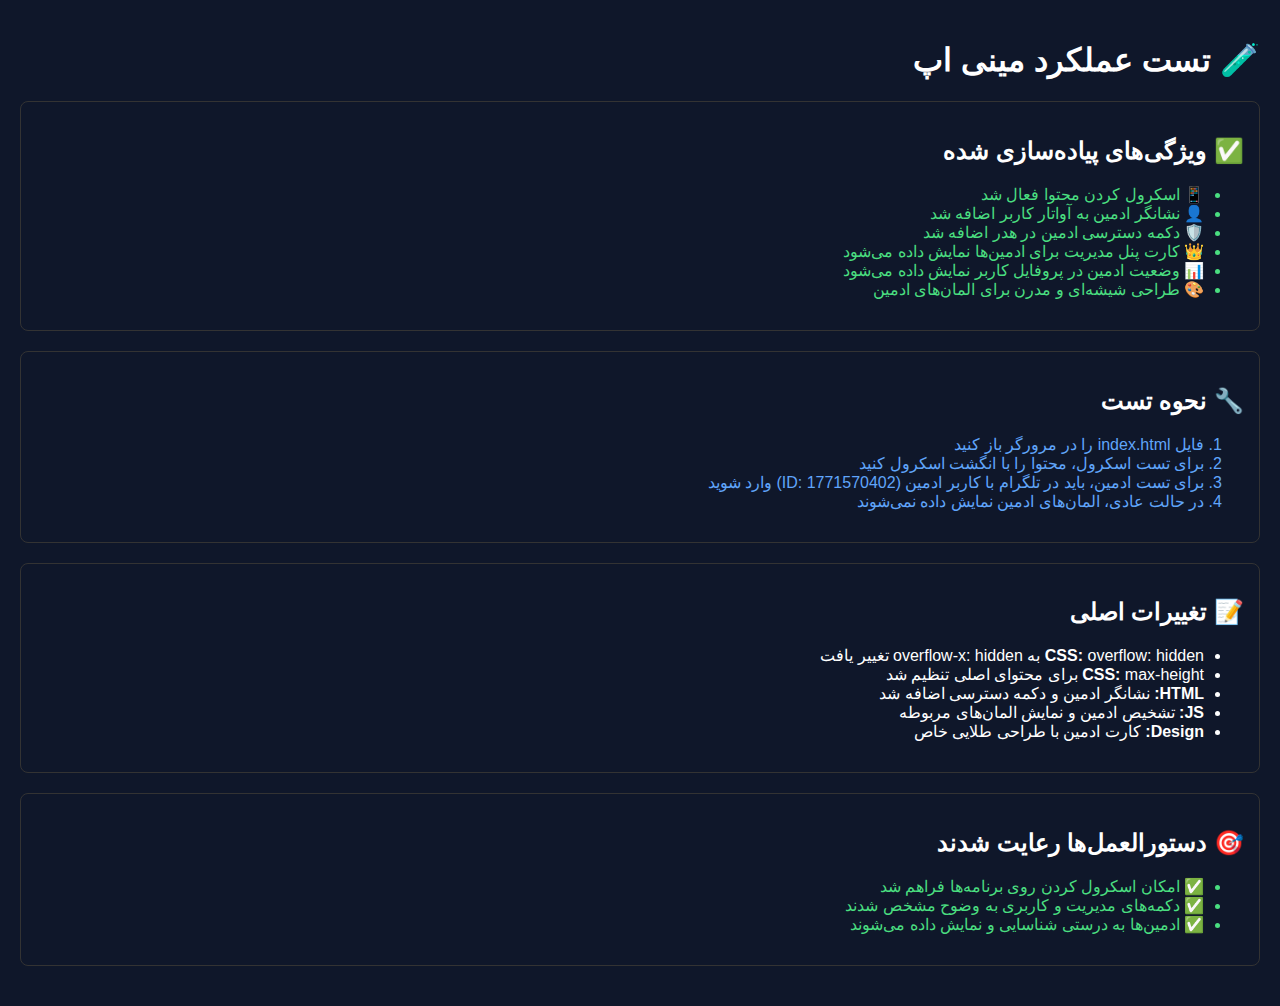
<file: test.html>
<!DOCTYPE html>
<html lang="fa" dir="rtl">
<head>
    <meta charset="UTF-8">
    <meta name="viewport" content="width=device-width, initial-scale=1.0">
    <title>Test Mini App</title>
    <style>
        body {
            font-family: 'Vazirmatn', sans-serif;
            direction: rtl;
            text-align: right;
            margin: 0;
            padding: 20px;
            background: #0f172a;
            color: white;
        }
        .test-section {
            margin: 20px 0;
            padding: 15px;
            border: 1px solid #333;
            border-radius: 8px;
        }
        .success { color: #4ade80; }
        .error { color: #f87171; }
        .info { color: #60a5fa; }
    </style>
</head>
<body>
    <h1>🧪 تست عملکرد مینی اپ</h1>
    
    <div class="test-section">
        <h2>✅ ویژگی‌های پیاده‌سازی شده</h2>
        <ul>
            <li class="success">📱 اسکرول کردن محتوا فعال شد</li>
            <li class="success">👤 نشانگر ادمین به آواتار کاربر اضافه شد</li>
            <li class="success">🛡️ دکمه دسترسی ادمین در هدر اضافه شد</li>
            <li class="success">👑 کارت پنل مدیریت برای ادمین‌ها نمایش داده می‌شود</li>
            <li class="success">📊 وضعیت ادمین در پروفایل کاربر نمایش داده می‌شود</li>
            <li class="success">🎨 طراحی شیشه‌ای و مدرن برای المان‌های ادمین</li>
        </ul>
    </div>

    <div class="test-section">
        <h2>🔧 نحوه تست</h2>
        <ol>
            <li class="info">فایل index.html را در مرورگر باز کنید</li>
            <li class="info">برای تست اسکرول، محتوا را با انگشت اسکرول کنید</li>
            <li class="info">برای تست ادمین، باید در تلگرام با کاربر ادمین (ID: 1771570402) وارد شوید</li>
            <li class="info">در حالت عادی، المان‌های ادمین نمایش داده نمی‌شوند</li>
        </ol>
    </div>

    <div class="test-section">
        <h2>📝 تغییرات اصلی</h2>
        <ul>
            <li><strong>CSS:</strong> overflow: hidden به overflow-x: hidden تغییر یافت</li>
            <li><strong>CSS:</strong> max-height برای محتوای اصلی تنظیم شد</li>
            <li><strong>HTML:</strong> نشانگر ادمین و دکمه دسترسی اضافه شد</li>
            <li><strong>JS:</strong> تشخیص ادمین و نمایش المان‌های مربوطه</li>
            <li><strong>Design:</strong> کارت ادمین با طراحی طلایی خاص</li>
        </ul>
    </div>

    <div class="test-section">
        <h2>🎯 دستورالعمل‌ها رعایت شدند</h2>
        <ul>
            <li class="success">✅ امکان اسکرول کردن روی برنامه‌ها فراهم شد</li>
            <li class="success">✅ دکمه‌های مدیریت و کاربری به وضوح مشخص شدند</li>
            <li class="success">✅ ادمین‌ها به درستی شناسایی و نمایش داده می‌شوند</li>
        </ul>
    </div>

    <script>
        console.log('✅ تست مینی اپ با موفقیت بارگذاری شد');
        console.log('📱 برای تست کامل، در تلگرام باز کنید');
    </script>
</body>
</html>
</file>
